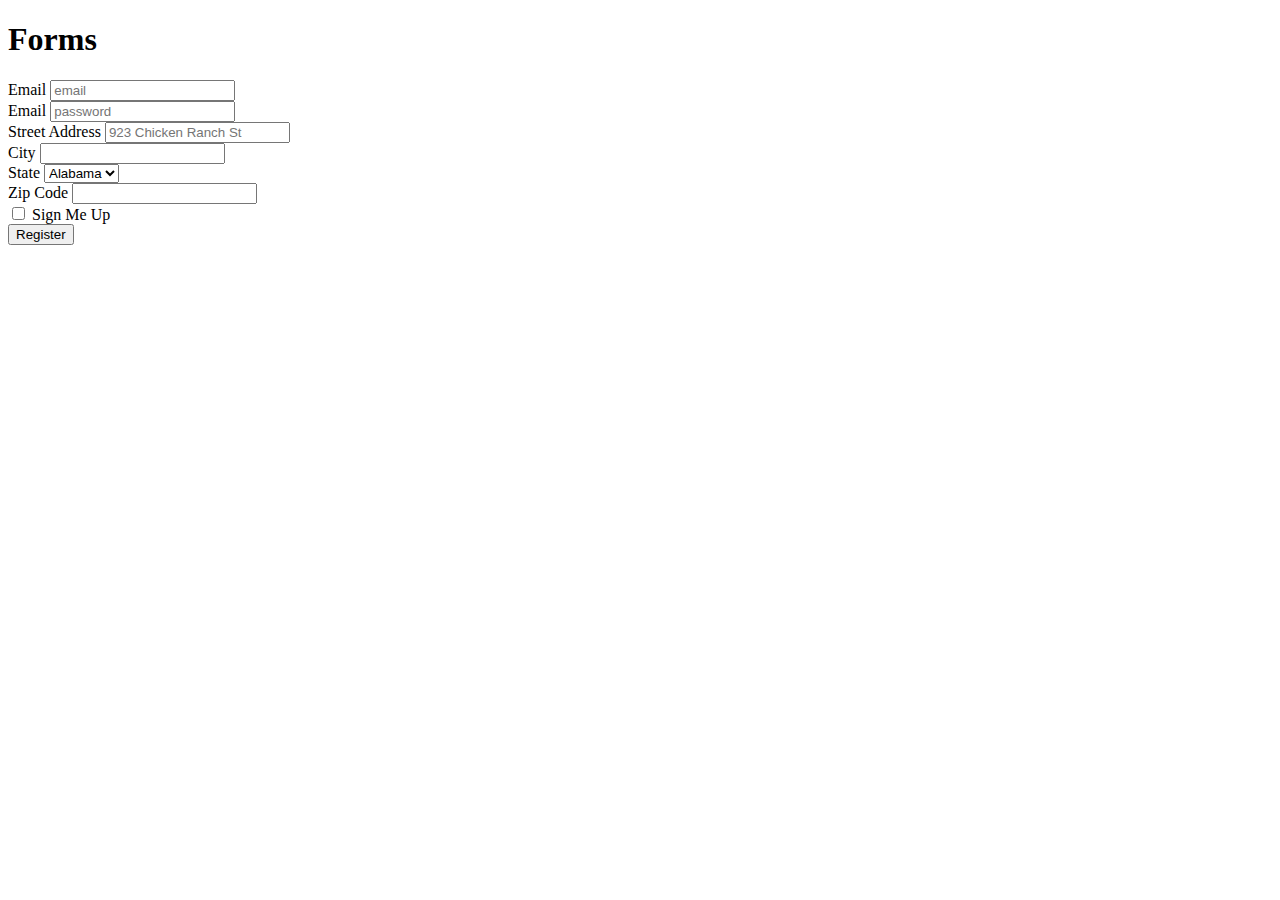
<file: Form/index.html>
<!DOCTYPE html>
<html lang="en">

<head>
    <meta charset="UTF-8">
    <meta http-equiv="X-UA-Compatible" content="IE=edge">
    <meta name="viewport" content="width=device-width, initial-scale=1.0">
    <title>Bootstrap Forms</title>
    <link rel=" stylesheet" href="https://cdn.jsdelivr.net/npm/bootstrap@4.6.1/dist/css/bootstrap.min.css"
        integrity="sha384-zCbKRCUGaJDkqS1kPbPd7TveP5iyJE0EjAuZQTgFLD2ylzuqKfdKlfG/eSrtxUkn" crossorigin="anonymous">

</head>

<body>
    <div class="container">
        <h1 class="display-2">Forms</h1>
        <form action="#nowhere">
            <div class="form-row">
                <div class="form-group col-md-6">
                    <label for="email">Email</label>
                    <input type="email" class="form-control" id="email" placeholder="email">
                </div>
                <div class="form-group col-md-6">
                    <label for="password">Email</label>
                    <input type="password" class="form-control" id="password" placeholder="password">
                </div>
            </div>
            <div class="form-group">
                <label for="address">Street Address</label>
                <input type="password" class="form-control" id="address" placeholder="923 Chicken Ranch St">
            </div>
            <div class="form-row">
                <div class="form-group col-md-6">
                    <label for="city">City</label>
                    <input type="text" class="form-control" id="city">
                </div>
                <div class="form-group col-md-3 col-6">
                    <label for="state">State</label>
                    <select class="form-control" name="state" id="state">
                        <option value="AL">Alabama</option>
                        <option value="AK">Alaska</option>
                    </select>
                </div>
                <div class="form-group col-md-3 col-6">
                    <label for="zip">Zip Code</label>
                    <input type="text" class="form-control" id="zip">
                </div>
            </div>
            <div class="form-group">
                <div class="custom-control custom-checkbox">
                    <input type="checkbox" class="custom-control-input" id="tos">
                    <label class="custom-control-label" for="tos">Sign Me Up</label>
                </div>
            </div>
            <button type="submit" class="btn btn-success">Register</button>
        </form>
    </div>
    <script src="https://cdn.jsdelivr.net/npm/jquery@3.5.1/dist/jquery.slim.min.js"
        integrity="sha384-DfXdz2htPH0lsSSs5nCTpuj/zy4C+OGpamoFVy38MVBnE+IbbVYUew+OrCXaRkfj"
        crossorigin="anonymous"></script>
    <script src="https://cdn.jsdelivr.net/npm/popper.js@1.16.1/dist/umd/popper.min.js"
        integrity="sha384-9/reFTGAW83EW2RDu2S0VKaIzap3H66lZH81PoYlFhbGU+6BZp6G7niu735Sk7lN"
        crossorigin="anonymous"></script>
    <script src="https://cdn.jsdelivr.net/npm/bootstrap@4.6.1/dist/js/bootstrap.min.js"
        integrity="sha384-VHvPCCyXqtD5DqJeNxl2dtTyhF78xXNXdkwX1CZeRusQfRKp+tA7hAShOK/B/fQ2"
        crossorigin="anonymous"></script>
</body>

</html>
</file>
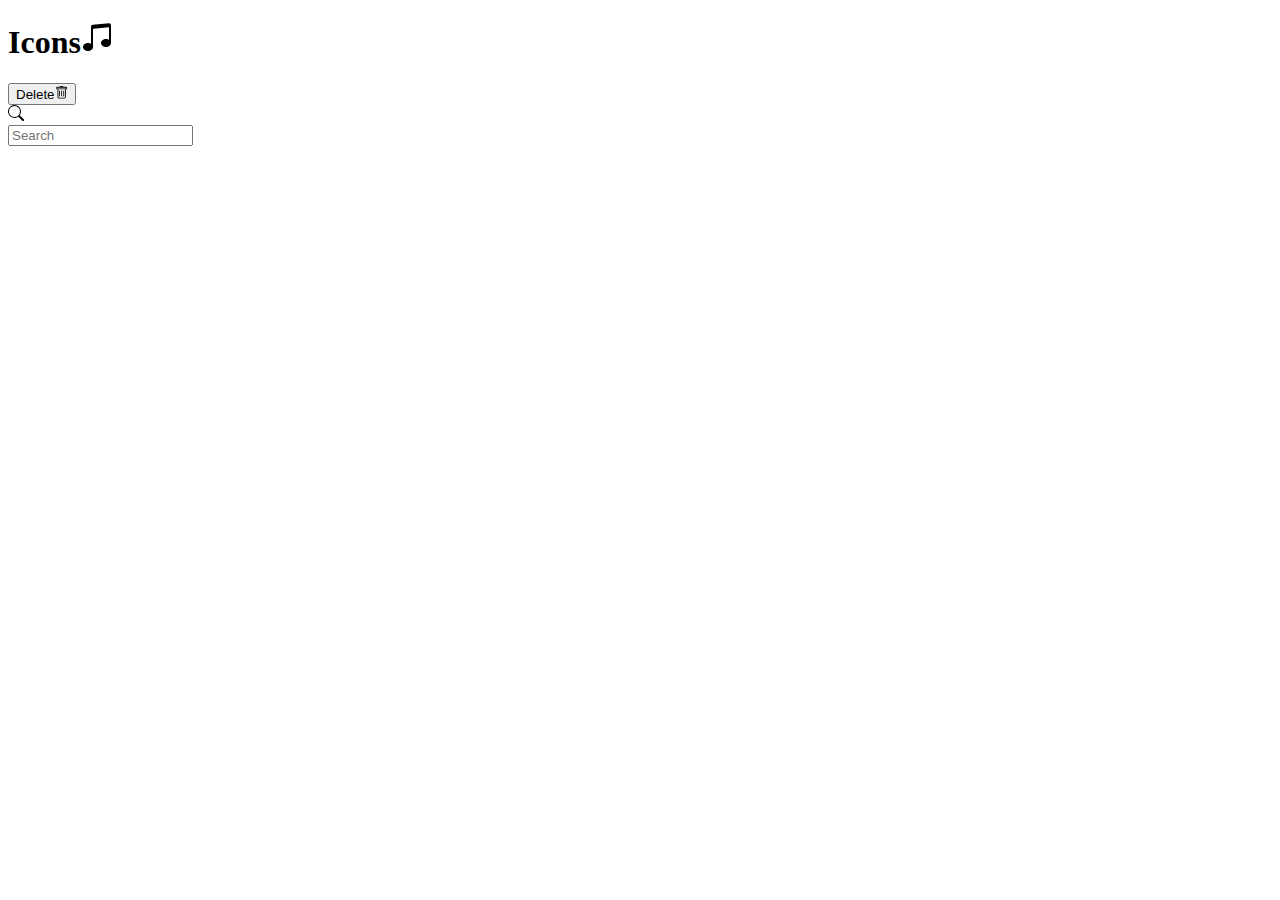
<file: Icons/index.html>
<!DOCTYPE html>
<html lang="en">

<head>
    <meta charset="UTF-8">
    <meta http-equiv="X-UA-Compatible" content="IE=edge">
    <meta name="viewport" content="width=device-width, initial-scale=1.0">
    <title>Bootstrap Icons</title>
    <link rel=" stylesheet" href="https://cdn.jsdelivr.net/npm/bootstrap@4.6.1/dist/css/bootstrap.min.css"
        integrity="sha384-zCbKRCUGaJDkqS1kPbPd7TveP5iyJE0EjAuZQTgFLD2ylzuqKfdKlfG/eSrtxUkn" crossorigin="anonymous">

</head>

<body>
    <div class="container">
        <h1 class="display-1">Icons<svg xmlns="http://www.w3.org/2000/svg" width="1em" height="1em" fill="currentColor"
                class="bi bi-music-note-beamed" viewBox="0 0 16 16">
                <path
                    d="M6 13c0 1.105-1.12 2-2.5 2S1 14.105 1 13c0-1.104 1.12-2 2.5-2s2.5.896 2.5 2zm9-2c0 1.105-1.12 2-2.5 2s-2.5-.895-2.5-2 1.12-2 2.5-2 2.5.895 2.5 2z" />
                <path fill-rule="evenodd" d="M14 11V2h1v9h-1zM6 3v10H5V3h1z" />
                <path d="M5 2.905a1 1 0 0 1 .9-.995l8-.8a1 1 0 0 1 1.1.995V3L5 4V2.905z" />
            </svg></h1>
        <button class="btn btn-lg btn-danger">Delete<svg xmlns="http://www.w3.org/2000/svg" width="1em" height="1em"
                fill="currentColor" class="bi bi-trash" viewBox="0 0 16 16">
                <path
                    d="M5.5 5.5A.5.5 0 0 1 6 6v6a.5.5 0 0 1-1 0V6a.5.5 0 0 1 .5-.5zm2.5 0a.5.5 0 0 1 .5.5v6a.5.5 0 0 1-1 0V6a.5.5 0 0 1 .5-.5zm3 .5a.5.5 0 0 0-1 0v6a.5.5 0 0 0 1 0V6z" />
                <path fill-rule="evenodd"
                    d="M14.5 3a1 1 0 0 1-1 1H13v9a2 2 0 0 1-2 2H5a2 2 0 0 1-2-2V4h-.5a1 1 0 0 1-1-1V2a1 1 0 0 1 1-1H6a1 1 0 0 1 1-1h2a1 1 0 0 1 1 1h3.5a1 1 0 0 1 1 1v1zM4.118 4 4 4.059V13a1 1 0 0 0 1 1h6a1 1 0 0 0 1-1V4.059L11.882 4H4.118zM2.5 3V2h11v1h-11z" />
            </svg></button>

        <div class="row">
            <div class="col-md-4">
                <div class="input-group">
                    <div class="input-group-prepend">
                        <span class="input-group-text"><svg xmlns="http://www.w3.org/2000/svg" width="16" height="16"
                                fill="currentColor" class="bi bi-search" viewBox="0 0 16 16">
                                <path
                                    d="M11.742 10.344a6.5 6.5 0 1 0-1.397 1.398h-.001c.03.04.062.078.098.115l3.85 3.85a1 1 0 0 0 1.415-1.414l-3.85-3.85a1.007 1.007 0 0 0-.115-.1zM12 6.5a5.5 5.5 0 1 1-11 0 5.5 5.5 0 0 1 11 0z" />
                            </svg></span>
                    </div>
                    <input type="text" class="form-control" placeholder="Search">
                </div>
            </div>
        </div>
    </div>
    <script src="https://cdn.jsdelivr.net/npm/jquery@3.5.1/dist/jquery.slim.min.js"
        integrity="sha384-DfXdz2htPH0lsSSs5nCTpuj/zy4C+OGpamoFVy38MVBnE+IbbVYUew+OrCXaRkfj"
        crossorigin="anonymous"></script>
    <script src="https://cdn.jsdelivr.net/npm/popper.js@1.16.1/dist/umd/popper.min.js"
        integrity="sha384-9/reFTGAW83EW2RDu2S0VKaIzap3H66lZH81PoYlFhbGU+6BZp6G7niu735Sk7lN"
        crossorigin="anonymous"></script>
    <script src="https://cdn.jsdelivr.net/npm/bootstrap@4.6.1/dist/js/bootstrap.min.js"
        integrity="sha384-VHvPCCyXqtD5DqJeNxl2dtTyhF78xXNXdkwX1CZeRusQfRKp+tA7hAShOK/B/fQ2"
        crossorigin="anonymous"></script>
</body>

</html>
</file>
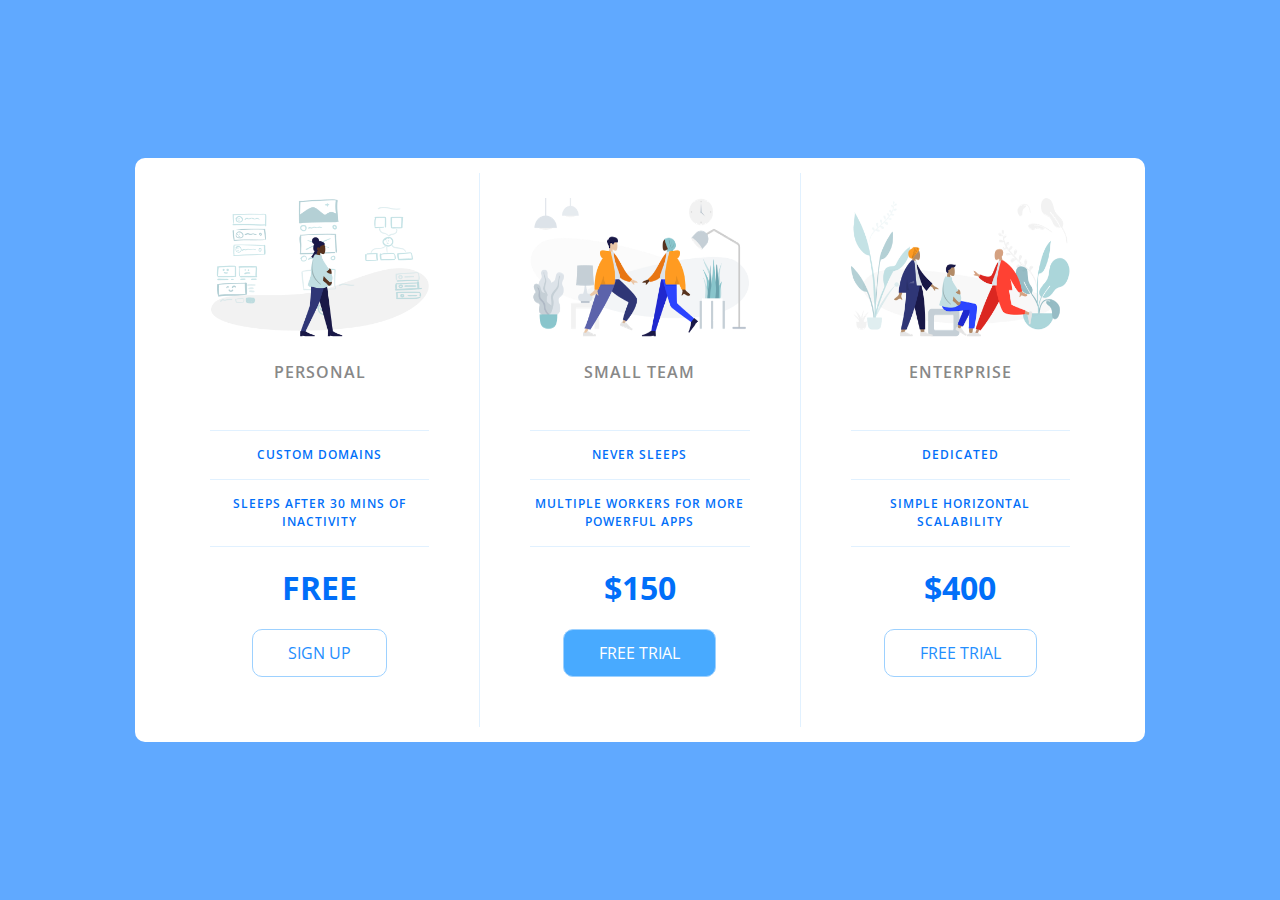
<file: PricingPanel/index.html>
<!DOCTYPE html>
<html lang="en">

<head>
    <meta charset="UTF-8">
    <meta name="viewport" content="width=device-width, initial-scale=1.0">
    <title>Price Tiers</title>
    <link rel="stylesheet" href="https://fonts.googleapis.com/css?family=Open+Sans:400,600,700">
    <link rel="stylesheet" href="app.css">
</head>

<body>
    <div class="panel pricing-table">

        <div class="pricing-plan">
            <img src="icons/icon1.png" alt="" class="pricing-img">
            <h2 class="pricing-header">Personal</h2>
            <ul class="pricing-features">
                <li class="pricing-features-item">Custom domains</li>
                <li class="pricing-features-item">Sleeps after 30 mins of inactivity</li>
            </ul>
            <span class="pricing-price">Free</span>
            <a href="#/" class="pricing-button">Sign up</a>
        </div>

        <div class="pricing-plan">
            <img src="icons/icon2.png" alt="" class="pricing-img">
            <h2 class="pricing-header">Small team</h2>
            <ul class="pricing-features">
                <li class="pricing-features-item">Never sleeps</li>
                <li class="pricing-features-item">Multiple workers for more powerful apps</li>
            </ul>
            <span class="pricing-price">$150</span>
            <a href="#/" class="pricing-button is-featured">Free trial</a>
        </div>

        <div class="pricing-plan">
            <img src="icons/icon3.png" alt="" class="pricing-img">
            <h2 class="pricing-header">Enterprise</h2>
            <ul class="pricing-features">
                <li class="pricing-features-item">Dedicated</li>
                <li class="pricing-features-item">Simple horizontal scalability</li>
            </ul>
            <span class="pricing-price">$400</span>
            <a href="#/" class="pricing-button">Free trial</a>
        </div>

    </div>

</body>

</html>
</file>
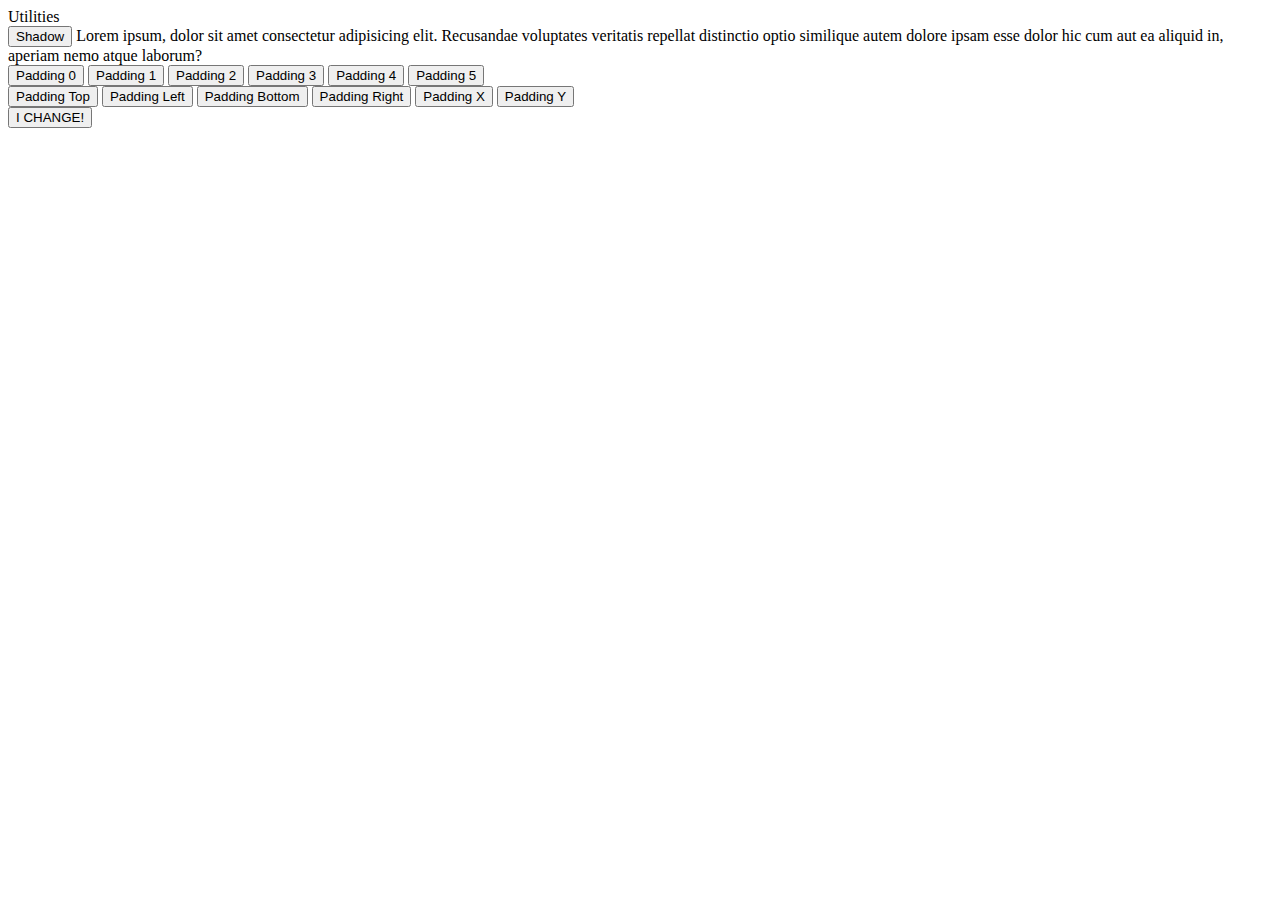
<file: Utilities/index.html>
<!DOCTYPE html>
<html lang="en">

<head>
    <meta charset="UTF-8">
    <meta http-equiv="X-UA-Compatible" content="IE=edge">
    <meta name="viewport" content="width=device-width, initial-scale=1.0">
    <title>Bootstrap Utilities</title>
    <link rel=" stylesheet" href="https://cdn.jsdelivr.net/npm/bootstrap@4.6.1/dist/css/bootstrap.min.css"
        integrity="sha384-zCbKRCUGaJDkqS1kPbPd7TveP5iyJE0EjAuZQTgFLD2ylzuqKfdKlfG/eSrtxUkn" crossorigin="anonymous">

</head>

<body>
    <div class="container">
        <div class="display-1 mb-5">Utilities</div>
        <div class="row">
            <div class="col-md-4 border rounded border-success shadow">
                <button class="btn btn-info shadow-sm">Shadow</button>
                Lorem ipsum, dolor sit amet consectetur adipisicing elit. Recusandae voluptates veritatis repellat
                distinctio optio similique autem dolore ipsam esse dolor hic cum aut ea aliquid in, aperiam nemo atque
                laborum?
            </div>
        </div>
        <div>
            <button class="btn btn-primary p-0">Padding 0</button>
            <button class="btn btn-primary p-1">Padding 1</button>
            <button class="btn btn-primary p-2">Padding 2</button>
            <button class="btn btn-primary p-3">Padding 3</button>
            <button class="btn btn-primary p-4">Padding 4</button>
            <button class="btn btn-primary p-5">Padding 5</button>
        </div>

        <div class="my-5">

            <button class="btn btn-primary p-0 pt-5">Padding Top</button>
            <button class="btn btn-primary p-0 pl-5">Padding Left</button>
            <button class="btn btn-primary p-0 pb-5">Padding Bottom</button>
            <button class="btn btn-primary p-0 pr-5">Padding Right</button>
            <button class="btn btn-primary p-0 px-5">Padding X</button>
            <button class="btn btn-primary p-0 py-5">Padding Y</button>
        </div>

        <button class="btn btn-danger p-0 p-sm-1 p-md-2 p-lg-3 p-xl-5">I CHANGE!</button>
    </div>

    <script src="https://cdn.jsdelivr.net/npm/jquery@3.5.1/dist/jquery.slim.min.js"
        integrity="sha384-DfXdz2htPH0lsSSs5nCTpuj/zy4C+OGpamoFVy38MVBnE+IbbVYUew+OrCXaRkfj"
        crossorigin="anonymous"></script>
    <script src="https://cdn.jsdelivr.net/npm/popper.js@1.16.1/dist/umd/popper.min.js"
        integrity="sha384-9/reFTGAW83EW2RDu2S0VKaIzap3H66lZH81PoYlFhbGU+6BZp6G7niu735Sk7lN"
        crossorigin="anonymous"></script>
    <script src="https://cdn.jsdelivr.net/npm/bootstrap@4.6.1/dist/js/bootstrap.min.js"
        integrity="sha384-VHvPCCyXqtD5DqJeNxl2dtTyhF78xXNXdkwX1CZeRusQfRKp+tA7hAShOK/B/fQ2"
        crossorigin="anonymous"></script>
</body>

</html>
</file>
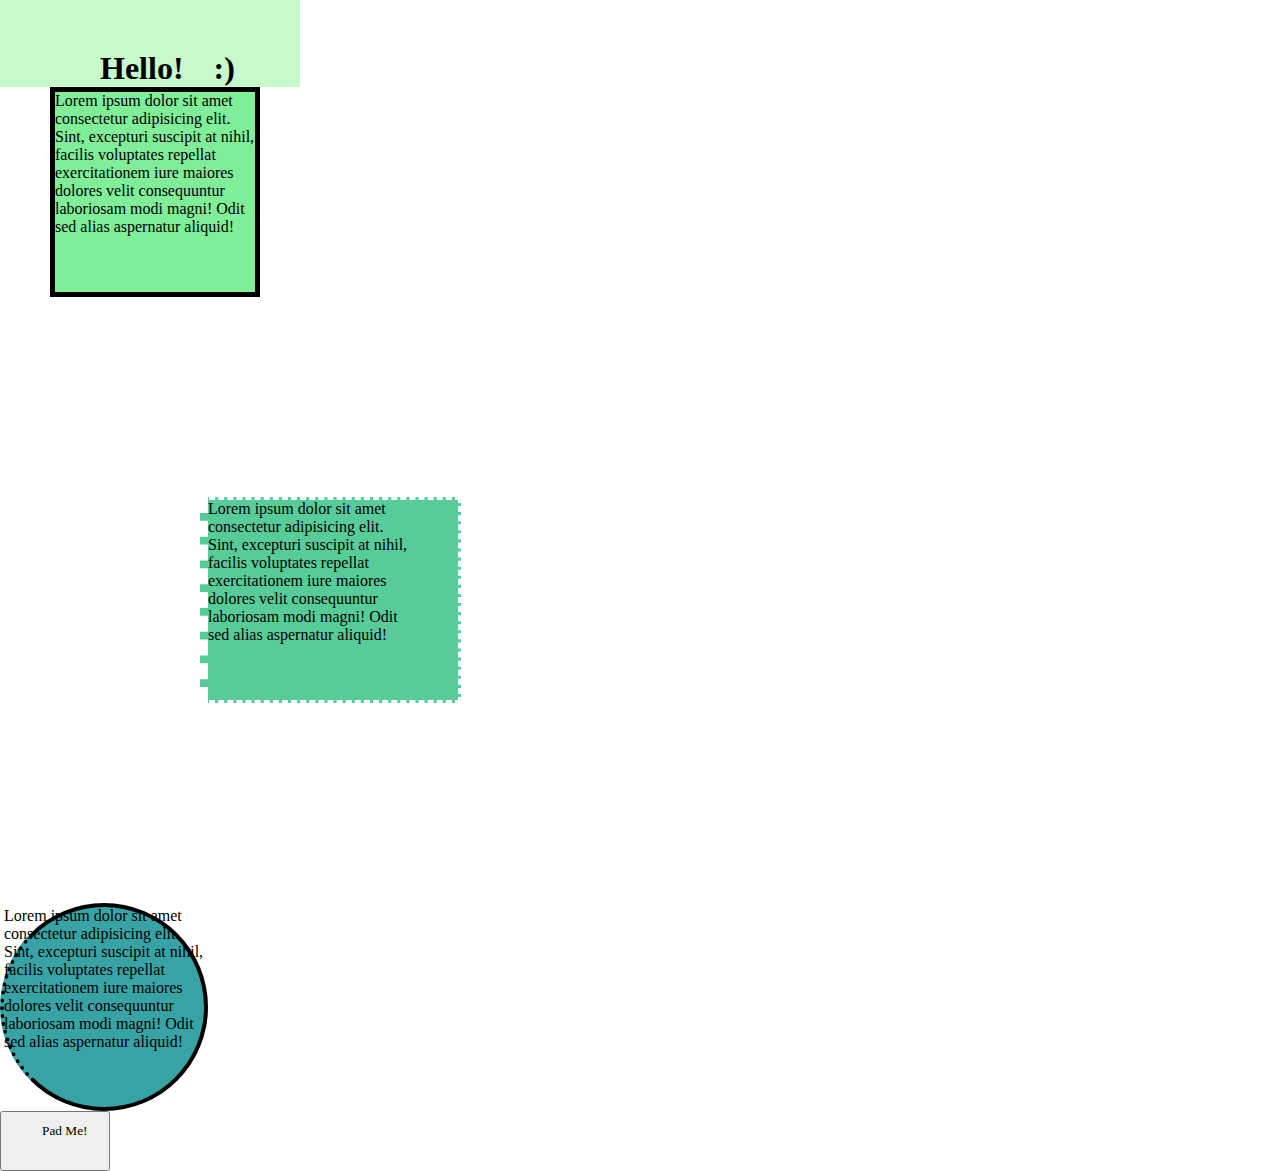
<file: Box_Model_And_Units/Box_Model/index.html>
<!DOCTYPE html>
<html lang="en">

<head>
    <meta charset="UTF-8">
    <meta http-equiv="X-UA-Compatible" content="IE=edge">
    <meta name="viewport" content="width=device-width, initial-scale=1.0">
    <title>Box Model Demo</title>
    <link rel="stylesheet" href="app.css">
</head>

<body>
    <h1>Hello!<span>:)</span></h1>
    <div id="one">
        Lorem ipsum dolor sit amet consectetur adipisicing elit. Sint, excepturi suscipit at nihil, facilis voluptates
        repellat exercitationem iure maiores dolores velit consequuntur laboriosam modi magni! Odit sed alias aspernatur
        aliquid!
    </div>
    <div id="two">
        Lorem ipsum dolor sit amet consectetur adipisicing elit. Sint, excepturi suscipit at nihil, facilis voluptates
        repellat exercitationem iure maiores dolores velit consequuntur laboriosam modi magni! Odit sed alias aspernatur
        aliquid!
    </div>
    <div id="three">
        Lorem ipsum dolor sit amet consectetur adipisicing elit. Sint, excepturi suscipit at nihil, facilis voluptates
        repellat exercitationem iure maiores dolores velit consequuntur laboriosam modi magni! Odit sed alias aspernatur
        aliquid!
    </div>

    <button>Pad Me!</button>
</body>

</html>
</file>
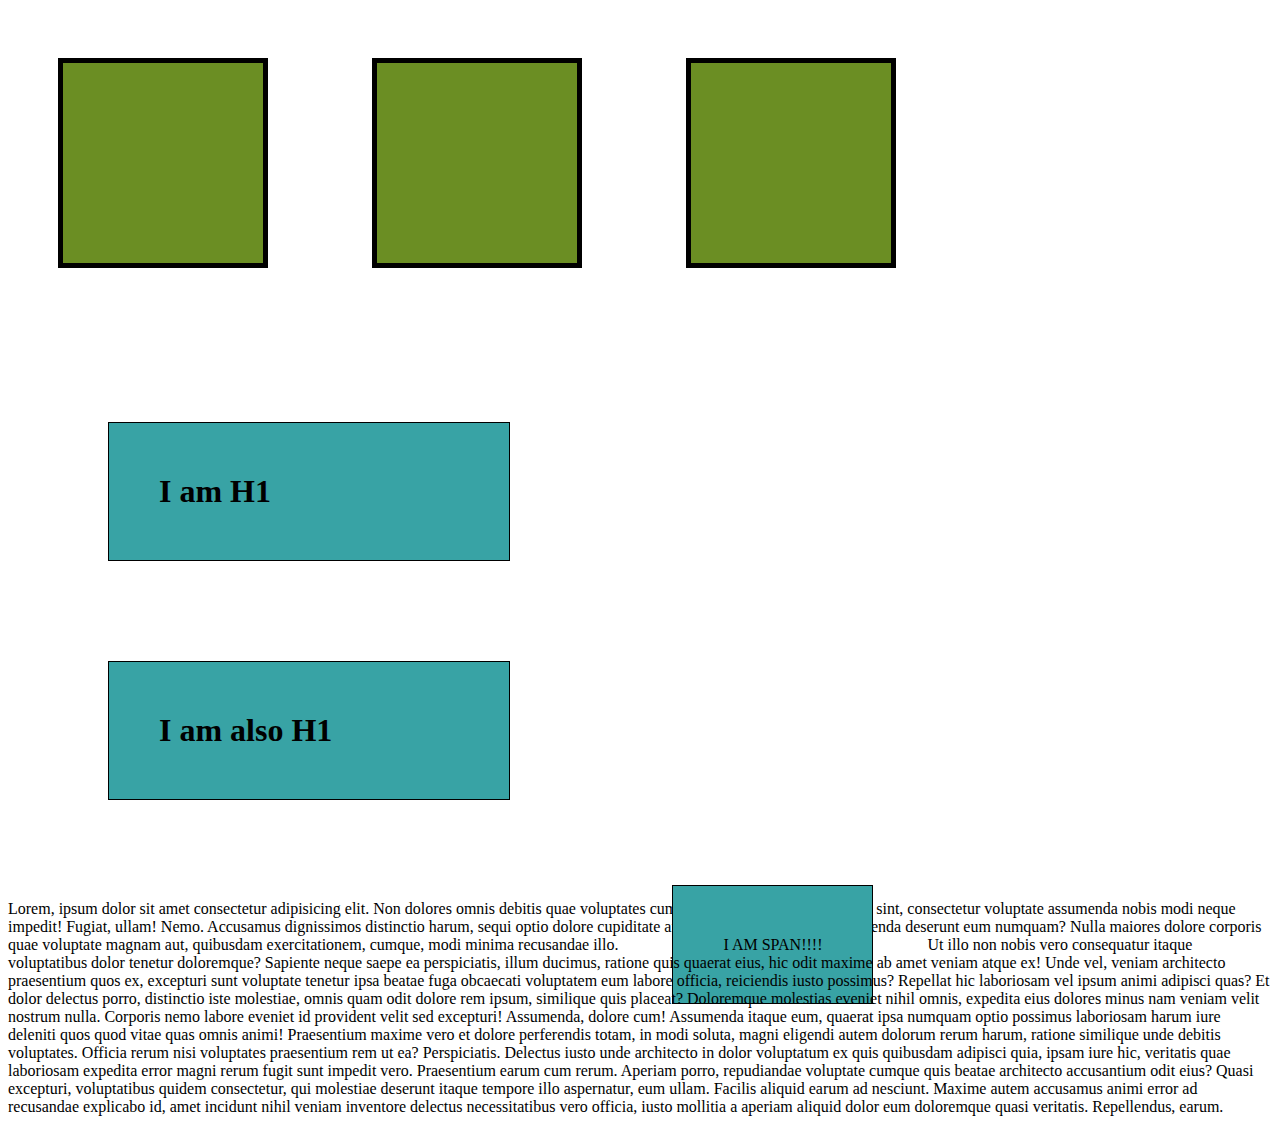
<file: Box_Model_And_Units/Display/index.html>
<!DOCTYPE html>
<html lang="en">

<head>
    <meta charset="UTF-8">
    <meta http-equiv="X-UA-Compatible" content="IE=edge">
    <meta name="viewport" content="width=device-width, initial-scale=1.0">
    <title>Display</title>
    <link rel="stylesheet" href="app.css">
</head>

<body>

    <div></div>
    <div></div>
    <div></div>
    <h1>I am H1</h1>
    <h1>I am also H1</h1>
    <p>
        Lorem, ipsum dolor sit amet consectetur adipisicing elit. Non dolores omnis debitis quae voluptates cum,
        repellat doloremque rerum id sint, consectetur voluptate assumenda nobis modi neque impedit! Fugiat, ullam!
        Nemo.
        Accusamus dignissimos distinctio harum, sequi optio dolore cupiditate animi, facere, recusandae assumenda
        deserunt eum numquam? Nulla maiores dolore corporis quae voluptate magnam aut, quibusdam exercitationem, cumque,
        modi minima recusandae illo.
        <span>I AM SPAN!!!!</span>
        Ut illo non nobis vero consequatur itaque voluptatibus dolor tenetur doloremque? Sapiente neque saepe ea
        perspiciatis, illum ducimus, ratione quis quaerat eius, hic odit maxime ab amet veniam atque ex!
        Unde vel, veniam architecto praesentium quos ex, excepturi sunt voluptate tenetur ipsa beatae fuga obcaecati
        voluptatem eum labore officia, reiciendis iusto possimus? Repellat hic laboriosam vel ipsum animi adipisci quas?
        Et dolor delectus porro, distinctio iste molestiae, omnis quam odit dolore rem ipsum, similique quis placeat?
        Doloremque molestias eveniet nihil omnis, expedita eius dolores minus nam veniam velit nostrum nulla.
        Corporis nemo labore eveniet id provident velit sed excepturi! Assumenda, dolore cum! Assumenda itaque eum,
        quaerat ipsa numquam optio possimus laboriosam harum iure deleniti quos quod vitae quas omnis animi!
        Praesentium maxime vero et dolore perferendis totam, in modi soluta, magni eligendi autem dolorum rerum harum,
        ratione similique unde debitis voluptates. Officia rerum nisi voluptates praesentium rem ut ea? Perspiciatis.
        Delectus iusto unde architecto in dolor voluptatum ex quis quibusdam adipisci quia, ipsam iure hic, veritatis
        quae laboriosam expedita error magni rerum fugit sunt impedit vero. Praesentium earum cum rerum.
        Aperiam porro, repudiandae voluptate cumque quis beatae architecto accusantium odit eius? Quasi excepturi,
        voluptatibus quidem consectetur, qui molestiae deserunt itaque tempore illo aspernatur, eum ullam. Facilis
        aliquid earum ad nesciunt.
        Maxime autem accusamus animi error ad recusandae explicabo id, amet incidunt nihil veniam inventore delectus
        necessitatibus vero officia, iusto mollitia a aperiam aliquid dolor eum doloremque quasi veritatis. Repellendus,
        earum.
    </p>
</body>

</html>
</file>
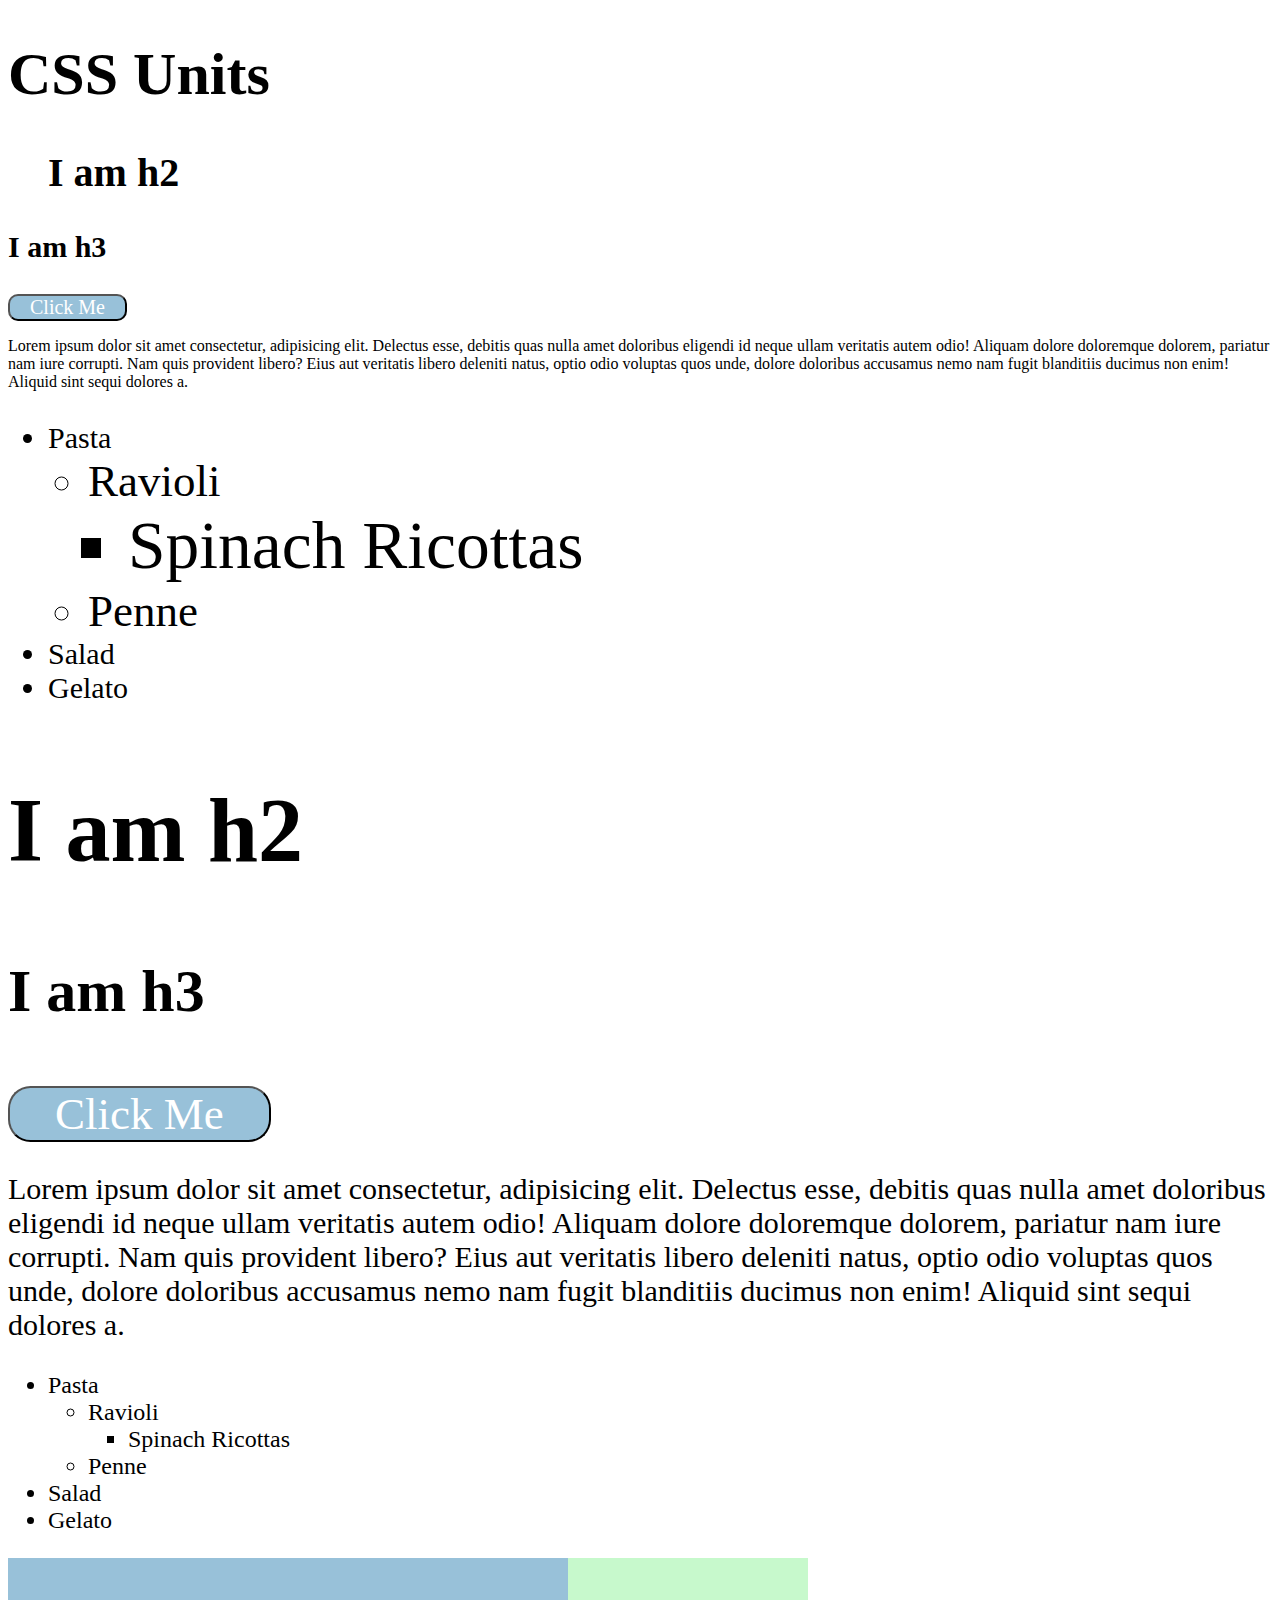
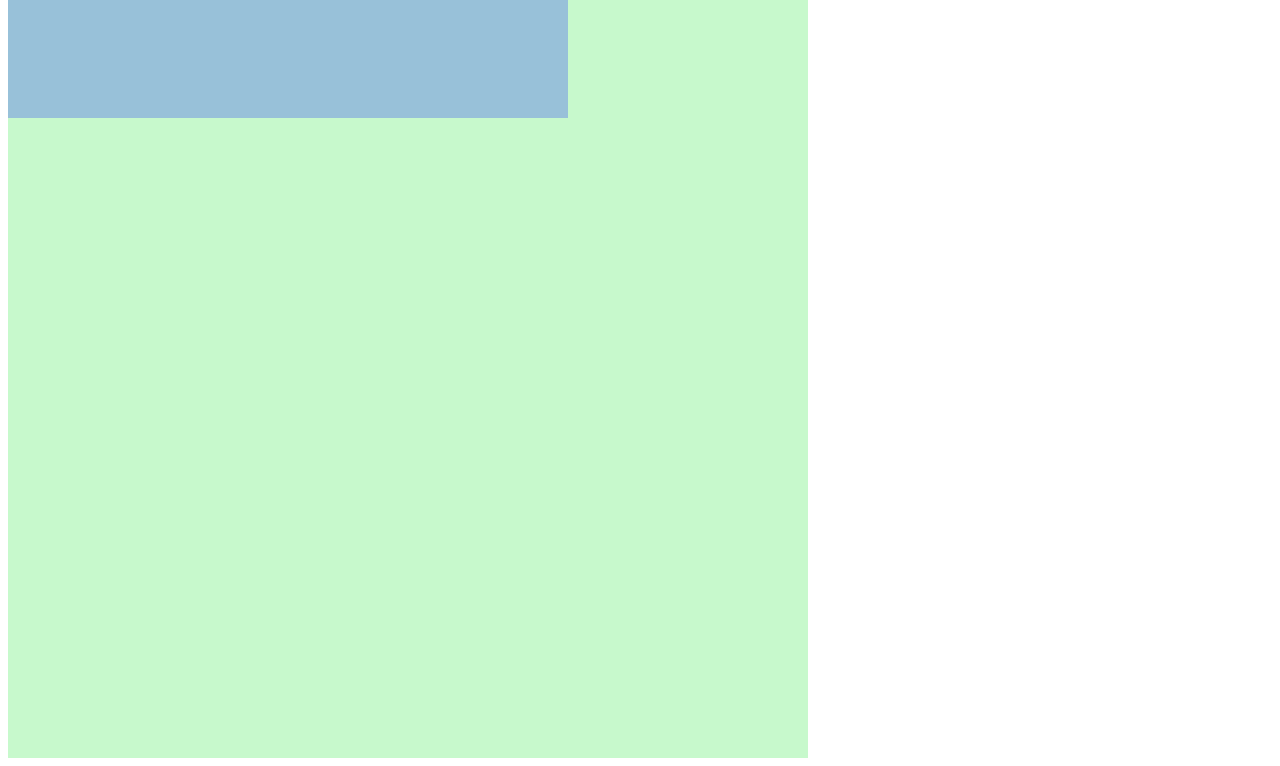
<file: Box_Model_And_Units/Units/index.html>
<!DOCTYPE html>
<html lang="en">

<head>
    <meta charset="UTF-8">
    <meta http-equiv="X-UA-Compatible" content="IE=edge">
    <meta name="viewport" content="width=device-width, initial-scale=1.0">
    <title>CSS Units</title>
    <link rel="stylesheet" href="app.css">
</head>

<body>
    <h1>CSS Units</h1>
    <article id="ems">
        <h2>I am h2</h2>
        <h3>I am h3</h3>
        <button>Click Me</button>
        <p>Lorem ipsum dolor sit amet consectetur, adipisicing elit. Delectus esse, debitis quas nulla amet doloribus
            eligendi id neque ullam veritatis autem odio! Aliquam dolore doloremque dolorem, pariatur nam iure corrupti.
            Nam quis provident libero? Eius aut veritatis libero deleniti natus, optio odio voluptas quos unde, dolore
            doloribus accusamus nemo nam fugit blanditiis ducimus non enim! Aliquid sint sequi dolores a.
        </p>
        <ul>
            <li>Pasta
                <ul>
                    <li>Ravioli
                        <ul>
                            <li>Spinach Ricottas</li>
                        </ul>
                    </li>
                    <li>Penne</li>
                </ul>
            </li>
            <li>Salad</li>
            <li>Gelato</li>
        </ul>
    </article>

    <article id="rems">
        <h2>I am h2</h2>
        <h3>I am h3</h3>
        <button>Click Me</button>
        <p>Lorem ipsum dolor sit amet consectetur, adipisicing elit. Delectus esse, debitis quas nulla amet doloribus
            eligendi id neque ullam veritatis autem odio! Aliquam dolore doloremque dolorem, pariatur nam iure corrupti.
            Nam quis provident libero? Eius aut veritatis libero deleniti natus, optio odio voluptas quos unde, dolore
            doloribus accusamus nemo nam fugit blanditiis ducimus non enim! Aliquid sint sequi dolores a.
        </p>
        <ul>
            <li>Pasta
                <ul>
                    <li>Ravioli
                        <ul>
                            <li>Spinach Ricottas</li>
                        </ul>
                    </li>
                    <li>Penne</li>
                </ul>
            </li>
            <li>Salad</li>
            <li>Gelato</li>
        </ul>
    </article>
    <section>
        <div></div>
    </section>
</body>

</html>
</file>
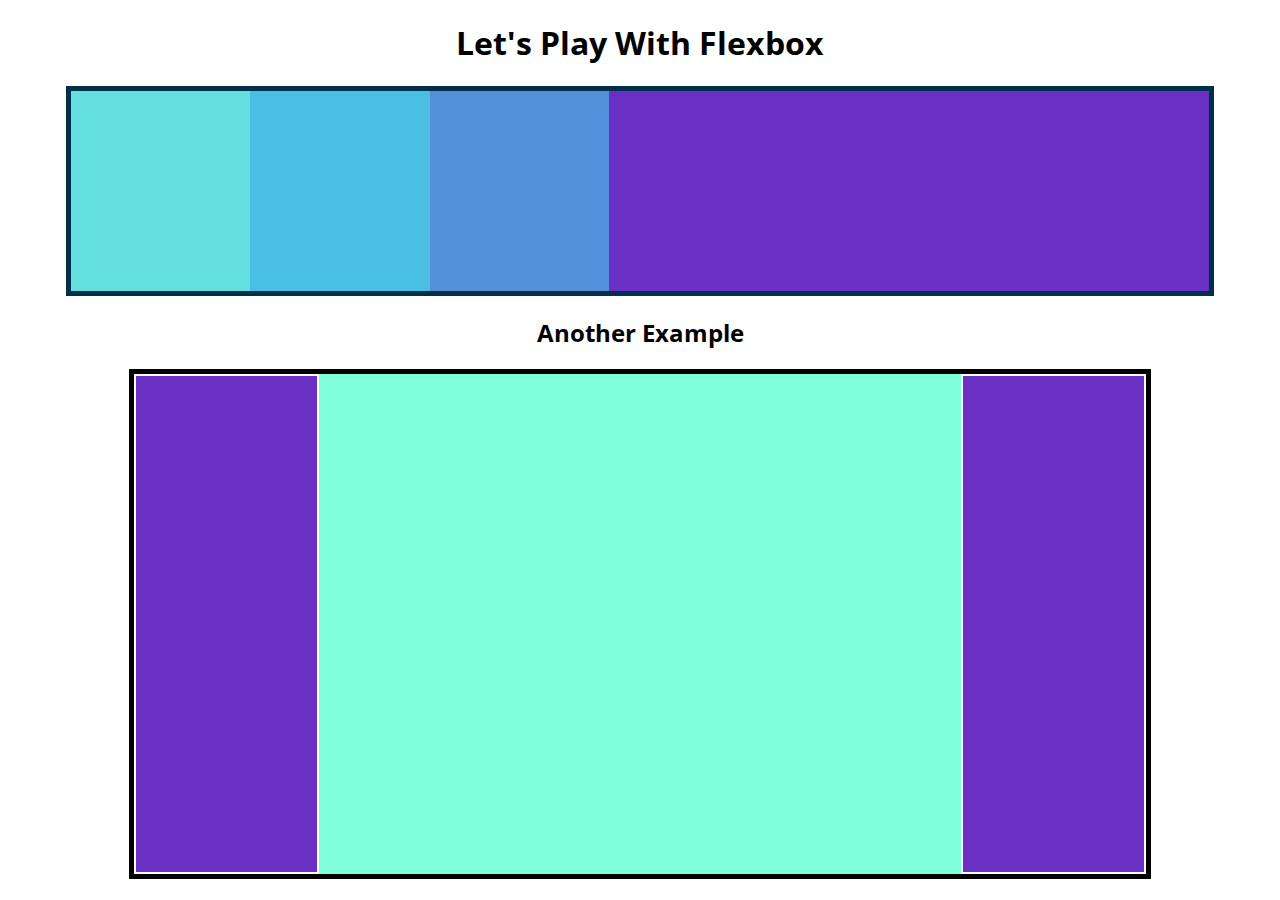
<file: Flexbox_And_Responsive/Flexbox Starter/index.html>
<!DOCTYPE html>
<html lang="en">

<head>
    <meta charset="UTF-8">
    <meta name="viewport" content="width=device-width, initial-scale=1.0">
    <title>Flexbox Playground</title>
    <link href="https://fonts.googleapis.com/css2?family=Open+Sans:wght@300&display=swap" rel="stylesheet">

    <link rel="stylesheet" href="app.css">
</head>

<body>
    <h1>Let's Play With Flexbox</h1>

    <section id="container">
        <div style="background-color: #80ffdb"></div>
        <div style="background-color: #64dfdf"></div>
        <div style="background-color: #48bfe3"></div>
        <div style="background-color: #5390d9"></div>
        <div style="background-color: #6930c3"></div>
    </section>

    <h2>Another Example</h2>
    <main>
        <section class="sidebar"></section>
        <section class="maincontent"></section>
        <section class="sidebar"></section>
    </main>

</body>

</html>
</file>
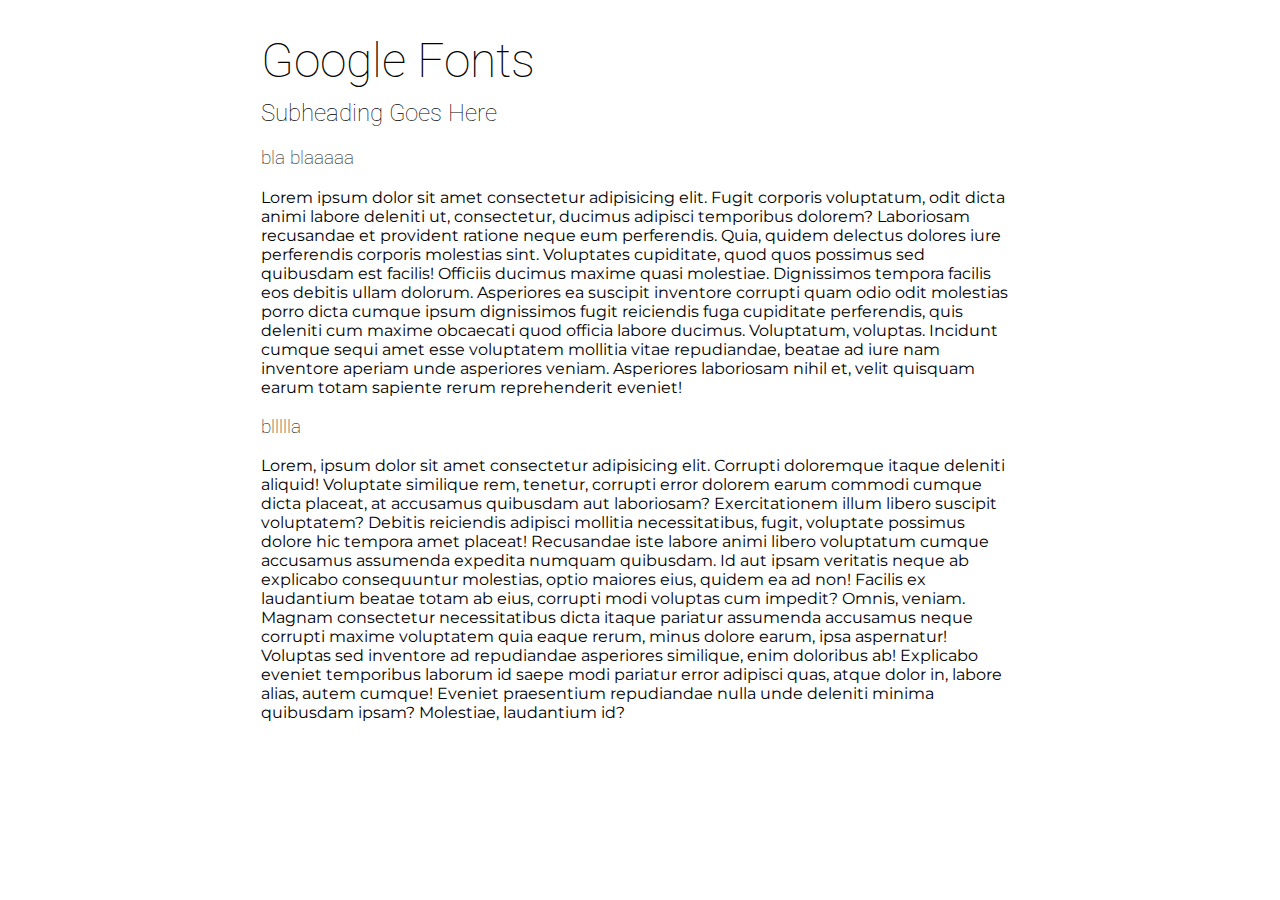
<file: Other_Properties/GoogleFonts/index.html>
<!DOCTYPE html>
<html lang="en">

<head>
    <meta charset="UTF-8">
    <meta http-equiv="X-UA-Compatible" content="IE=edge">
    <meta name="viewport" content="width=device-width, initial-scale=1.0">
    <title>Google Fonts</title>
    <link href="https://fonts.googleapis.com/css2?family=Montserrat&family=Roboto:wght@100;400&display=swap"
        rel="stylesheet">
    <link rel="stylesheet" href="app.css">
</head>

<body>
    <main>
        <h1>Google Fonts</h1>
        <h2>Subheading Goes Here</h2>

        <h3>bla blaaaaa</h3>
        <p>Lorem ipsum dolor sit amet consectetur adipisicing elit. Fugit corporis voluptatum, odit dicta animi labore
            deleniti ut, consectetur, ducimus adipisci temporibus dolorem? Laboriosam recusandae et provident ratione
            neque eum perferendis.
            Quia, quidem delectus dolores iure perferendis corporis molestias sint. Voluptates cupiditate, quod quos
            possimus sed quibusdam est facilis! Officiis ducimus maxime quasi molestiae. Dignissimos tempora facilis eos
            debitis ullam dolorum.
            Asperiores ea suscipit inventore corrupti quam odio odit molestias porro dicta cumque ipsum dignissimos
            fugit reiciendis fuga cupiditate perferendis, quis deleniti cum maxime obcaecati quod officia labore
            ducimus. Voluptatum, voluptas.
            Incidunt cumque sequi amet esse voluptatem mollitia vitae repudiandae, beatae ad iure nam inventore aperiam
            unde asperiores veniam. Asperiores laboriosam nihil et, velit quisquam earum totam sapiente rerum
            reprehenderit eveniet!
        </p>

        <h3>bllllla</h3>
        <p>
            Lorem, ipsum dolor sit amet consectetur adipisicing elit. Corrupti doloremque itaque deleniti aliquid!
            Voluptate similique rem, tenetur, corrupti error dolorem earum commodi cumque dicta placeat, at accusamus
            quibusdam aut laboriosam?
            Exercitationem illum libero suscipit voluptatem? Debitis reiciendis adipisci mollitia necessitatibus, fugit,
            voluptate possimus dolore hic tempora amet placeat! Recusandae iste labore animi libero voluptatum cumque
            accusamus assumenda expedita numquam quibusdam.
            Id aut ipsam veritatis neque ab explicabo consequuntur molestias, optio maiores eius, quidem ea ad non!
            Facilis ex laudantium beatae totam ab eius, corrupti modi voluptas cum impedit? Omnis, veniam.
            Magnam consectetur necessitatibus dicta itaque pariatur assumenda accusamus neque corrupti maxime voluptatem
            quia eaque rerum, minus dolore earum, ipsa aspernatur! Voluptas sed inventore ad repudiandae asperiores
            similique, enim doloribus ab!
            Explicabo eveniet temporibus laborum id saepe modi pariatur error adipisci quas, atque dolor in, labore
            alias, autem cumque! Eveniet praesentium repudiandae nulla unde deleniti minima quibusdam ipsam? Molestiae,
            laudantium id?
        </p>
    </main>
</body>

</html>
</file>
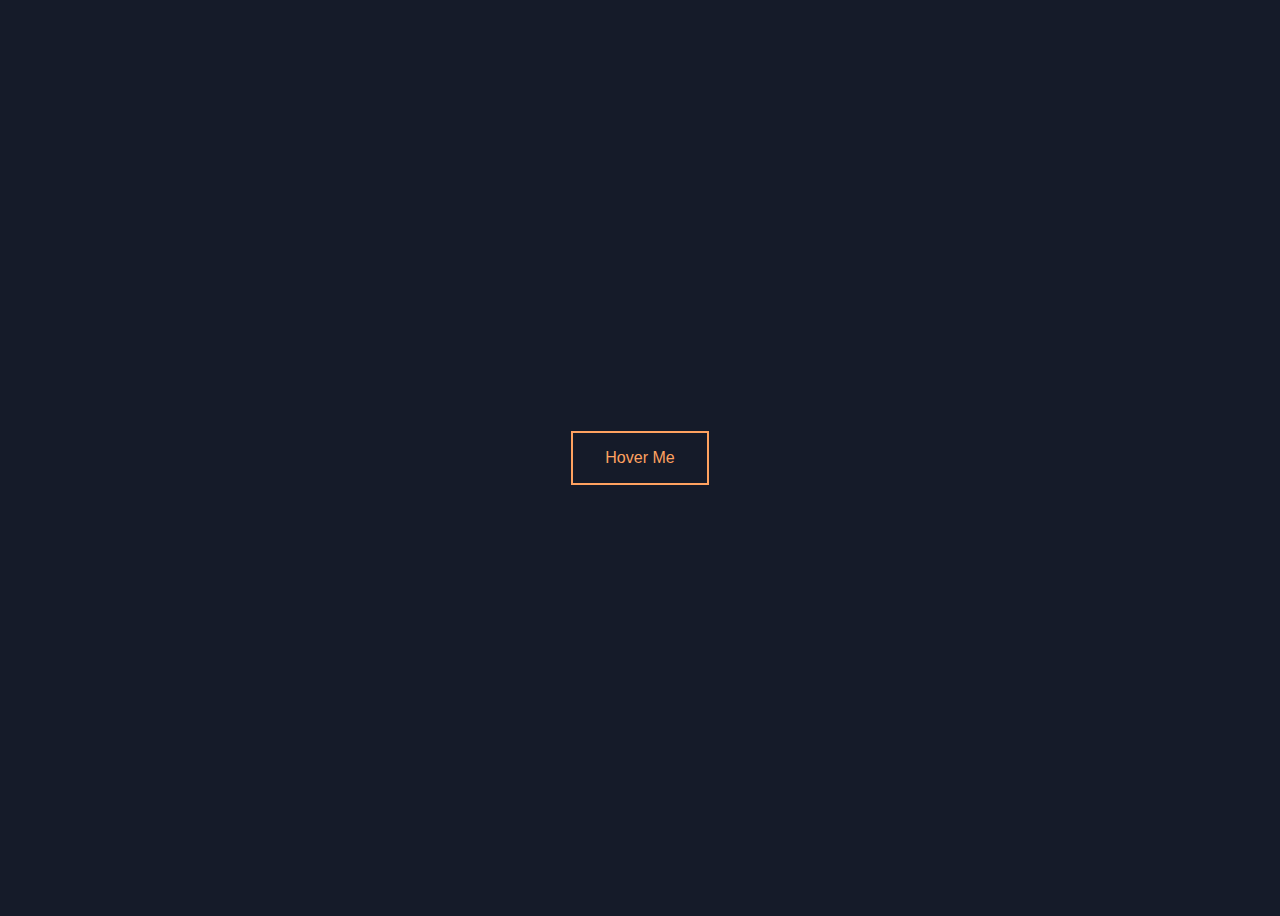
<file: Other_Properties/HoverButton/index.html>
<!DOCTYPE html>
<html lang="en">

<head>
    <meta charset="UTF-8">
    <meta http-equiv="X-UA-Compatible" content="IE=edge">
    <meta name="viewport" content="width=device-width, initial-scale=1.0">
    <title>Hover Me!</title>
    <link rel="stylesheet" href="button.css">
</head>

<body>
    <button>Hover Me</button>
</body>

</html>
</file>
<file: Box_Model_And_Units/Box_Model/app.css>
* {
    font-family: 'nanumbarungothic';
}

body {
    margin: 0;
}

div {
    width: 200px;
    height: 200px;
    background-color: #c7f9cc;
}

span {
    margin-left: 30px;
    margin-top: 30px;
}
h1 {
    background-color: #c7f9cc;
    width: 200px;
    padding-left: 100px;
    padding-top: 50px;
    margin: 0;
}

#one {
    background-color: #80ed99;
    border-width: 5px;
    border-color: black;
    border-style: solid;
    /* box-sizing: border-box; */
    margin-left:  50px;
    margin-bottom: 100px;
}

#two {
    background-color: #57cc99;
    border-width: 3px;
    border-color: white;
    border-style: dashed;
    border-left-width: 8px;
    padding-right: 50px;
    margin: 200px;
}

#three {
    background-color: #38a3a5;
    border: 4px solid black;
    border-left-style: dotted;
    border-radius: 50%;
}

button {
    padding: 10px 20px 30px 40px;
}
</file>
<file: Box_Model_And_Units/Display/app.css>
* {
    font-family: 'nanumbarungothic';
}

span {
    background-color: #38a3a5;
    border: 1px solid black;
    width: 500px;
    padding: 50px;
    margin: 50px;
}

h1 {
    background-color: #38a3a5;
    border: 1px solid black;
    width: 300px;
    padding: 50px;
    margin: 100px;
}

div {
    height: 200px;
    width: 200px;
    background-color: olivedrab;
    border: 5px solid black;
    display: inline-block;
    margin: 50px;
}
</file>
<file: Box_Model_And_Units/Units/app.css>
* {
    font-family: 'nanumbarungothic';
}
html {
    font-size: 30px;
}
section {
    background-color: #c7f9cc;
    width: 800px;
    height: 800px;
}

div {
    background-color: #98C1D9;
    width: 70%;
    height: 20%;
}

#ems h1 {
    font-size: 40px;
    border: 1px solid black;
    line-height: 200%;
}

#ems h2 {
    font-size: 2em;
    margin-left: 1em;
}

#ems h3 {
    font-size: 1.5em;
}
#ems p {
    font-size: 0.8em;
}

#ems {
    font-size: 20px;
}

#ems ul {
    font-size: 1.5em;
}

button {
    font-size: 1em;
    padding: 0 1em;
    border-radius: 0.5em;
    background-color: #98C1D9;
    color: white;
}

#rems h2 {
    font-size: 3rem;
}

#rems h3 {
    font-size: 2rem;
}

#rems ul {
    font-size: 0.8rem;
}

#rems button {
    font-size: 1.5rem;
}
</file>
<file: Flexbox_And_Responsive/Flexbox Starter/app.css>
body {
    font-family: 'Open Sans', sans-serif;
}
h1, h2 {
    text-align: center;
}

#container {
    background-color: #003049;
    width: 90%;
    /* height: 500px; */
    margin: 0 auto;
    border: 5px solid #003049;
    display: flex;
    flex-direction: row;
    justify-content: center;
    /* flex-wrap: wrap; */
    
}

#container div {
    width: 200px;
    height: 200px;
    /* max-width: 300px; */
    text-align: center;
    flex-basis: 600px;
}

div:nth-of-type(1) {
    flex-grow: 1;
    flex-shrink: 2;
}

div:nth-of-type(5) {
    flex-grow: 2;
    flex-shrink: 0;
}

main {
    width: 80%;
    margin: 0 auto;
    border: 5px solid black;
    height: 500px;
    display: flex;

}

main .sidebar {
    background-color: #6930c3;
    border: 2px solid white;
    flex: 1 2 300px;
}

main .maincontent {
    background-color: #80ffdb;
    flex: 2 1 800px;
}
</file>
<file: Other_Properties/GoogleFonts/app.css>
body {
    font-family: Montserrat, sans-serif;
}

main {
    width: 60%;
    margin: 0 auto;
}

h1 {
    font-size: 3rem;
    margin-bottom: 0;
}

h1 + h2 {
    margin-top: 10px;
}
h1,h2,h3 {
    font-family: Roboto, sans-serif;
    font-weight: 100;
}
</file>
<file: Other_Properties/HoverButton/button.css>
body {
    display: flex;
    align-items: center;
    justify-content: center;
    height: 100vh;
    background-color: #151b29;
}

button {
    background: none;
    color: #ffa260;
    border: 2px solid;
    padding: 1em 2em;
    font-size: 1em;
    transition: color 0.25s, border-color 0.25s, box-shadow 0.25s, transform 0.25s;
}

button:hover {
    border-color: #f1ff5c;
    color: white;
    box-shadow: 0 0.5em 0.5em -0.4em #f1ff5c;
    transform: translateY(-0.25em);
    cursor: pointer;
}
</file>
<file: PricingPanel/app.css>
/* http://meyerweb.com/eric/tools/css/reset/ 
   v2.0 | 20110126
   License: none (public domain)
*/

html, body, div, span, applet, object, iframe,
h1, h2, h3, h4, h5, h6, p, blockquote, pre,
a, abbr, acronym, address, big, cite, code,
del, dfn, em, img, ins, kbd, q, s, samp,
small, strike, strong, sub, sup, tt, var,
b, u, i, center,
dl, dt, dd, ol, ul, li,
fieldset, form, label, legend,
table, caption, tbody, tfoot, thead, tr, th, td,
article, aside, canvas, details, embed, 
figure, figcaption, footer, header, hgroup, 
menu, nav, output, ruby, section, summary,
time, mark, audio, video {
	margin: 0;
	padding: 0;
	border: 0;
	font-size: 100%;
	font: inherit;
	vertical-align: baseline;
}
/* HTML5 display-role reset for older browsers */
article, aside, details, figcaption, figure, 
footer, header, hgroup, menu, nav, section {
	display: block;
}
body {
	line-height: 1;
}
ol, ul {
	list-style: none;
}
blockquote, q {
	quotes: none;
}
blockquote:before, blockquote:after,
q:before, q:after {
	content: '';
	content: none;
}
table {
	border-collapse: collapse;
	border-spacing: 0;
}

html {
    box-sizing: border-box;
    font-family: 'Open Sans', sans-serif;
}
body {
    background-color: #60a9ff;
    display: flex;
    justify-content: center;
    align-items: center;
    min-height: 100vh;
}

.panel {
    background-color: white;
    border-radius: 10px;
    padding: 15px 25px;
    width: 100%;
    max-width: 960px;
    display: flex;
    flex-direction: column;
    text-align: center;
    text-transform: uppercase;
}

.pricing-plan {
    border-bottom: 1px solid #e1f1ff;
}

.pricing-plan:last-child {
    border-bottom: none;
}

.pricing-img {
    margin-bottom: 25px;
    max-width: 100%;
}

.pricing-header {
    color: #888;
    font-weight: 600;
    letter-spacing: 1px;
}

.pricing-features {
    margin: 50px 0 25px;
    color: #016ff9;
}

.pricing-features-item {
    font-weight: 600;
    letter-spacing: 1px;
    font-size: 12px;
    line-height: 1.5;
    padding: 15px 0;
    border-top: 1px solid #e1f1ff;
}

.pricing-features-item:last-child {
    border-bottom: 1px solid #e1f1ff;
}
.pricing-price {
    color: #016ff9;
    display: block;
    font-size: 32px;
    font-weight: 700;
}

.pricing-button {
    border: 1px solid #9dd1ff;
    border-radius: 10px;
    color: #248efe;
    display: inline-block;
    padding: 15px 35px;
    text-decoration: none;  /*button 밑줄 없애기*/
    margin: 25px 0;
    transition: background-color all 200ms ease-in-out;
}

.pricing-button:hover, .pricing-button:focus {
    background-color: #e1f1ff;
}

.pricing-button.is-featured {
    background-color: #48aaff;
    color: white;
}

.pricing-button.is-featured:hover, .pricing-button.is-featured:focus {
    background-color: white;
    color: #48aaff;
}

@media (min-width: 900px) {
    .panel {
        flex-direction: row;
    }
    .pricing-plan {
        border-bottom: none;
        border-right: 1px solid #e1f1ff;
        padding: 25px 50px;
    }
    .pricing-plan:last-child {
        border-right: none;

    }
}
</file>
